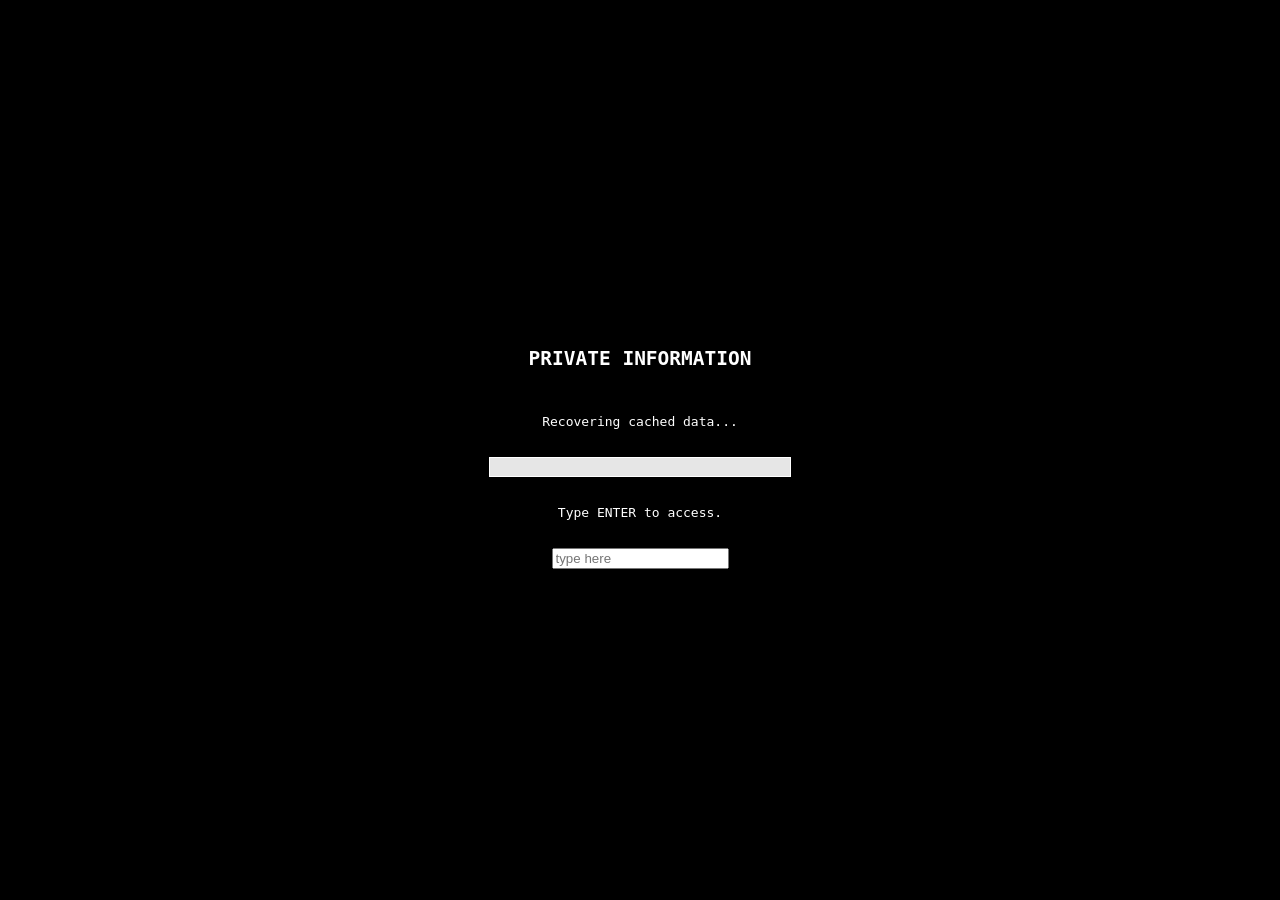
<file: index.html>
<!DOCTYPE html>
<html lang="en">
<head>
    <meta charset="UTF-8">
    <meta name="viewport" content="width=device-width, initial-scale=1.0">
    <title>Caution</title>
  <link rel="stylesheet" href="style.css">

</head>
<body>
    <section id="splash-screen">
  <h1>PRIVATE INFORMATION</h1>
  <p>Recovering cached data...</p>

  <div class="loading-bar">
    <div class="loading-fill"></div>
  </div>

  <p>Type ENTER to access.</p>
 <input type="text" id="enter-input" placeholder="type here" autocomplete="off">
</section>

<section id="desk-page" class="hidden">
</section>
    <script src="script.js"></script>
</body>
</html>
</file>
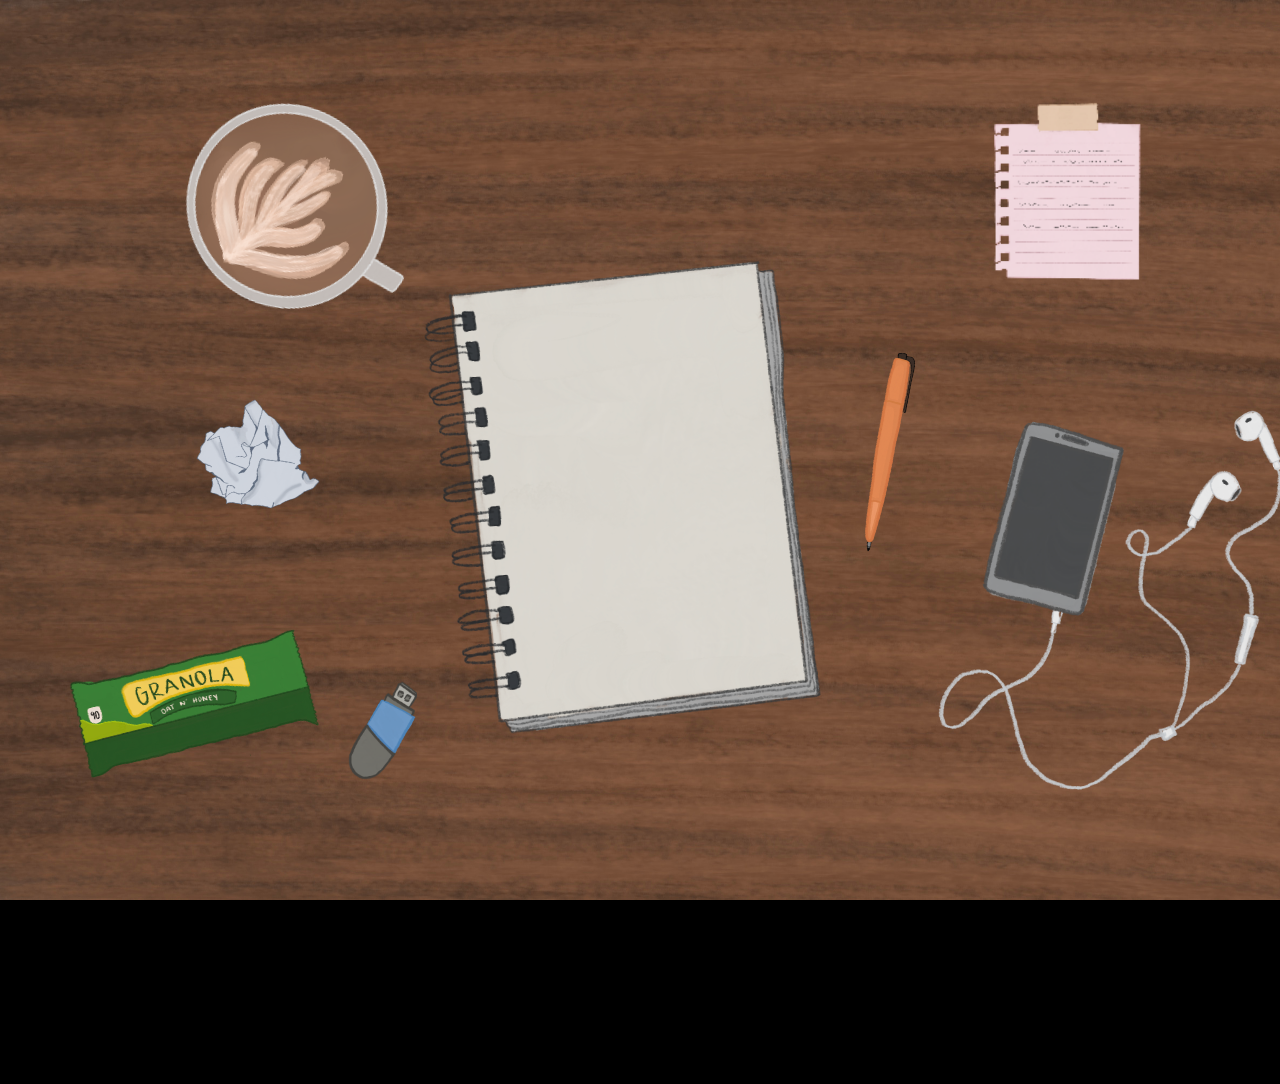
<file: desk.html>
<!DOCTYPE html>
<html lang="en">
<head>
    <meta charset="UTF-8">
    <meta name="viewport" content="width=device-width, initial-scale=1.0">
    <title>Who Am I?</title>
    <link rel="stylesheet" href="style.css">
</head>
<body>

   <div class="desk-scene">

  <img src="images/phone.PNG" class="desk-item phone" id="phone">
  <img src="images/sketchbook.PNG" class="desk-item sketchbook" id="sketchbook">
  <img src="images/receipt.png" class="desk-item receipt" id="receipt">
  <img src="images/grocery.PNG" class="desk-item grocery" id="grocery">
  <img src="images/flashdrive.png" class="desk-item usb" id="usb">

  <img src="images/coffee.png" class="decor-item coffee">
  <img src="images/pen.png" class="decor-item pen">
  <img src="images/bar.png" class="decor-item bar">
   </div>



   <div id="sketchbook-overlay" class="overlay hidden">
  <div class="sketchbook-popup">
     <img src="images/close-x.png" id="close-sketchbook" class="close-button">
    <img src="images/sketchbook-2.PNG" class="open-sketchbook">
  </div>
</div>

   <div id="receipt-overlay" class="overlay hidden">
  <div class="receipt-popup">
    <img src="images/close-x.png" id="close-receipt" class="close-button">
    <img src="images/receipt-2.png" class="open-receipt">
  </div>
</div>

<div id="grocery-overlay" class="overlay hidden">
  <div class="grocery-popup">
    <img src="images/close-x.png" id="close-grocery" class="close-button">
    <img src="images/grocery-2.PNG" class="open-grocery">
  </div>
</div>


<div id="usb-overlay" class="overlay hidden">
  <div class="usb-popup">
    <img src="images/close-x.png" id="close-usb" class="close-button">
   
    <img src="images/left.png" id="prev-photo" class="gallery-arrow prev-arrow">

    <img id="usb-photo" src="images/photo1.JPG" alt="USB photo collection">
      <img src="images/right-arrow.png" id="next-photo" class="gallery-arrow next-arrow">

  </div>
</div>


 <div id="phone-overlay" class="overlay hidden">
  <div class="phone-popup">
    <img src="images/close-x.png" id="close-phone" class="close-button">

    <img src="images/music.png" class="open-phone">

    <img src="images/play.png" class="phone-control play" id="play">
    <img src="images/pause.png" class="phone-control pause hidden" id="pause">
  </div>
</div>



<audio id="phone-audio">
  <source src="audio/music.mp4" type="audio/mp4">
</audio>


<script src="script.js"></script>
</body>
</html>
</file>
<file: style.css>
body {
  margin: 0;
  overflow: hidden;
  background: black;
}
.hidden {
  display: none;
}

#splash-screen {
  height: 100vh;
  background: rgba(0, 0, 0, 0.7);
  /* background-image: url("images/table.jpg"); */
  color: #ffffff;
  font-family: monospace;
  display: flex;
  flex-direction: column;
  justify-content: center;
  align-items: center;
  gap: 15px;
}

.loading-bar {
  width: 300px;
  height: 18px;
  border: 1px solid #ffffff;
}

.loading-fill {
  height: 100%;
  width: 0%;
  background: #e6e6e6;
  animation: load 3s forwards;
}

@keyframes load {
  to {
    width: 100%;
  }
}



.desk-scene {
  width: 100vw;
  height: 100vh;
  background-image: url("images/table.jpg");
  background-size: cover;
  background-position: center;
  background-repeat: no-repeat;
}

.desk-item {
  position: absolute;
  cursor: pointer;

}

.desk-item:hover {

  filter: drop-shadow(0 0 18px rgba(255,255,255,0.5));
}



.phone {
  width: 600px;

  top: 25%;
  left: 65%;

     transition:
    transform 0.3s ease,
    filter 0.3s ease;
}

.phone:hover {

  transform:
    rotate(-2deg)
    scale(1.03);
}

.sketchbook {
  position: absolute;

  width: 700px;

  top: 50%;
  left: 50%;

  transform: translate(-50%, -45%) rotate(-4deg);

   transition:
    transform 0.3s ease,
    filter 0.3s ease;
}

.sketchbook:hover {

  transform:
    translate(-50%, -50%)
    rotate(-4deg)
    scale(1.03);
}

.receipt {
  width: 260px;

  top: 33%;
  left: 10%;

  transform: rotate(12deg);

     transition:
    transform 0.3s ease,
    filter 0.3s ease;
}

.receipt:hover {

  transform:
    rotate(-4deg)
    scale(1.03);
}

.grocery {
  width: 225px;

  top: 5%;
  left: 75%;

     transition:
    transform 0.3s ease,
    filter 0.3s ease;
}

.grocery:hover {

  transform:
    scale(1.03);
}

.usb {
  width: 130px;

  top: 73%;
  left: 26%;

     transition:
    transform 0.3s ease,
    filter 0.3s ease;
}

.usb:hover {

  transform:
    rotate(-4deg)
    scale(1.03);
}




/* sketchbook styling */

.overlay {
  position: fixed;
  top: 0;
  left: 0;
  width: 100vw;
  height: 100vh;

  background: rgba(0, 0, 0, 0.7);

  display: flex;
  justify-content: center;
  align-items: center;

  z-index: 10;
}

.hidden {
  display: none;
}

.open-sketchbook {
  width: 120vw;
  max-width: 900px;

  transform: scale(1.75);
}



/* receipt styling */

.overlay {
  position: fixed;
  top: 0;
  left: 0;
  width: 100vw;
  height: 100vh;

  background: rgba(0, 0, 0, 0.7);

  display: flex;
  justify-content: center;
  align-items: center;

  z-index: 10;
}

.hidden {
  display: none;
}

.open-receipt {
  width: 80vw;
  max-width: 900px;
  transform: translateY(130px);
}



/* grocery styling */

.overlay {
  position: fixed;
  top: 0;
  left: 0;
  width: 100vw;
  height: 100vh;

  background: rgba(0, 0, 0, 0.7);

  display: flex;
  justify-content: center;
  align-items: center;

  z-index: 10;
}

.hidden {
  display: none;
}

.open-grocery {
  width: 80vw;
  max-width: 900px;
}



/* flashdrive styling */

.usb-popup {
  position: relative;
  display: flex;
  align-items: center;
  gap: 20px;
}

#usb-photo {
  width: 60vw;
  max-width: 700px;
  max-height: 80vh;
  object-fit: contain;
}

.gallery-arrow {
  position: absolute;

  width: 180px;

  cursor: pointer;

  z-index: 30;

  transition:
    transform 0.3s ease,
    filter 0.3s ease;
}

.prev-arrow {
  left: -160px;
  top: 50%;

  transform: translateY(-50%);
}

.prev-arrow:hover {

  transform:
    translateY(-50%)
    scale(1.08);

  filter: drop-shadow(0 0 10px rgba(255,255,255,0.5));
}

.next-arrow {
  right: -160px;
  top: 50%;

  transform: translateY(-50%);
}

.next-arrow:hover {

  transform:
    translateY(-50%)
    scale(1.08);

  filter: drop-shadow(0 0 10px rgba(255,255,255,0.5));
}



/* phone styling */

.open-phone {
  width: 680px;
}

.phone-popup {
  position: relative;
}

.phone-control {
  position: absolute;
  width: 680px;
  top: 43%;
  left: 50%;
  transform: translate(-50%, -45%);
  cursor: pointer;
  z-index: 20;

  transition:
    transform 0.3s ease,
    filter 0.3s ease;
}

.phone-control:hover {
  filter: drop-shadow(0 0 18px rgba(255,255,255,0.3));
  transform: translate(-50%, -45%) scale(1.03);
}



.decor-item {
    position: absolute;
    pointer-events: none;
}

.coffee {
  width: 180px;

  top: 10%;
  left: 15%;

  transform: rotate(12deg) scale(1.9);
}

.pen {
  width: 120px;

  top: 40%;
  left: 65%;

  transform: rotate(12deg) scale(1.9);
}

.bar {
  width: 120px;

  top: 70%;
  left: 10%;

  transform: rotate(-14deg) scale(2.5);
}


.close-button {
  position: fixed;

  top: 40px;
  right: 20px;

  width: 300px;

  cursor: pointer;

  z-index: 30;

  transition:
    transform 0.3s ease,
    filter 0.3s ease;
}

.close-button:hover {

  transform: scale(1.08);

  filter: drop-shadow(0 0 10px rgba(255,255,255,0.5));

}
</file>
